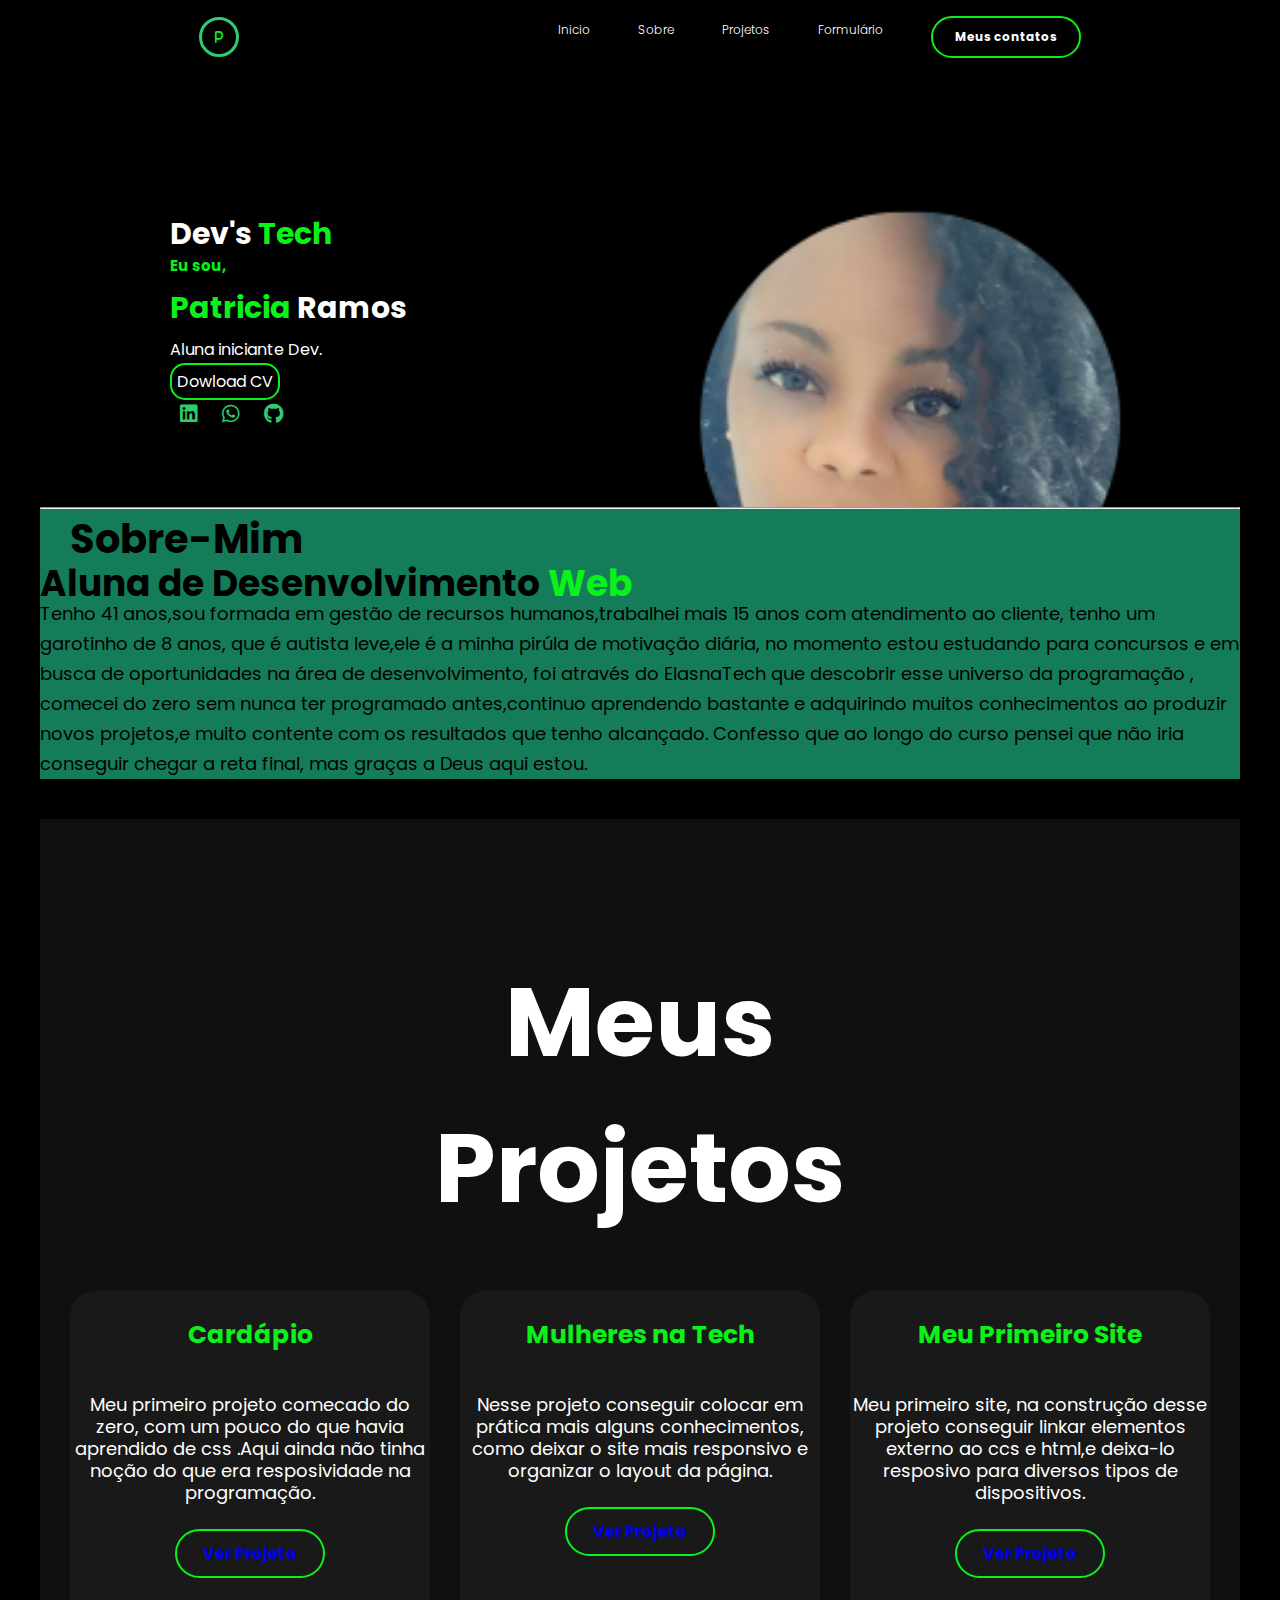
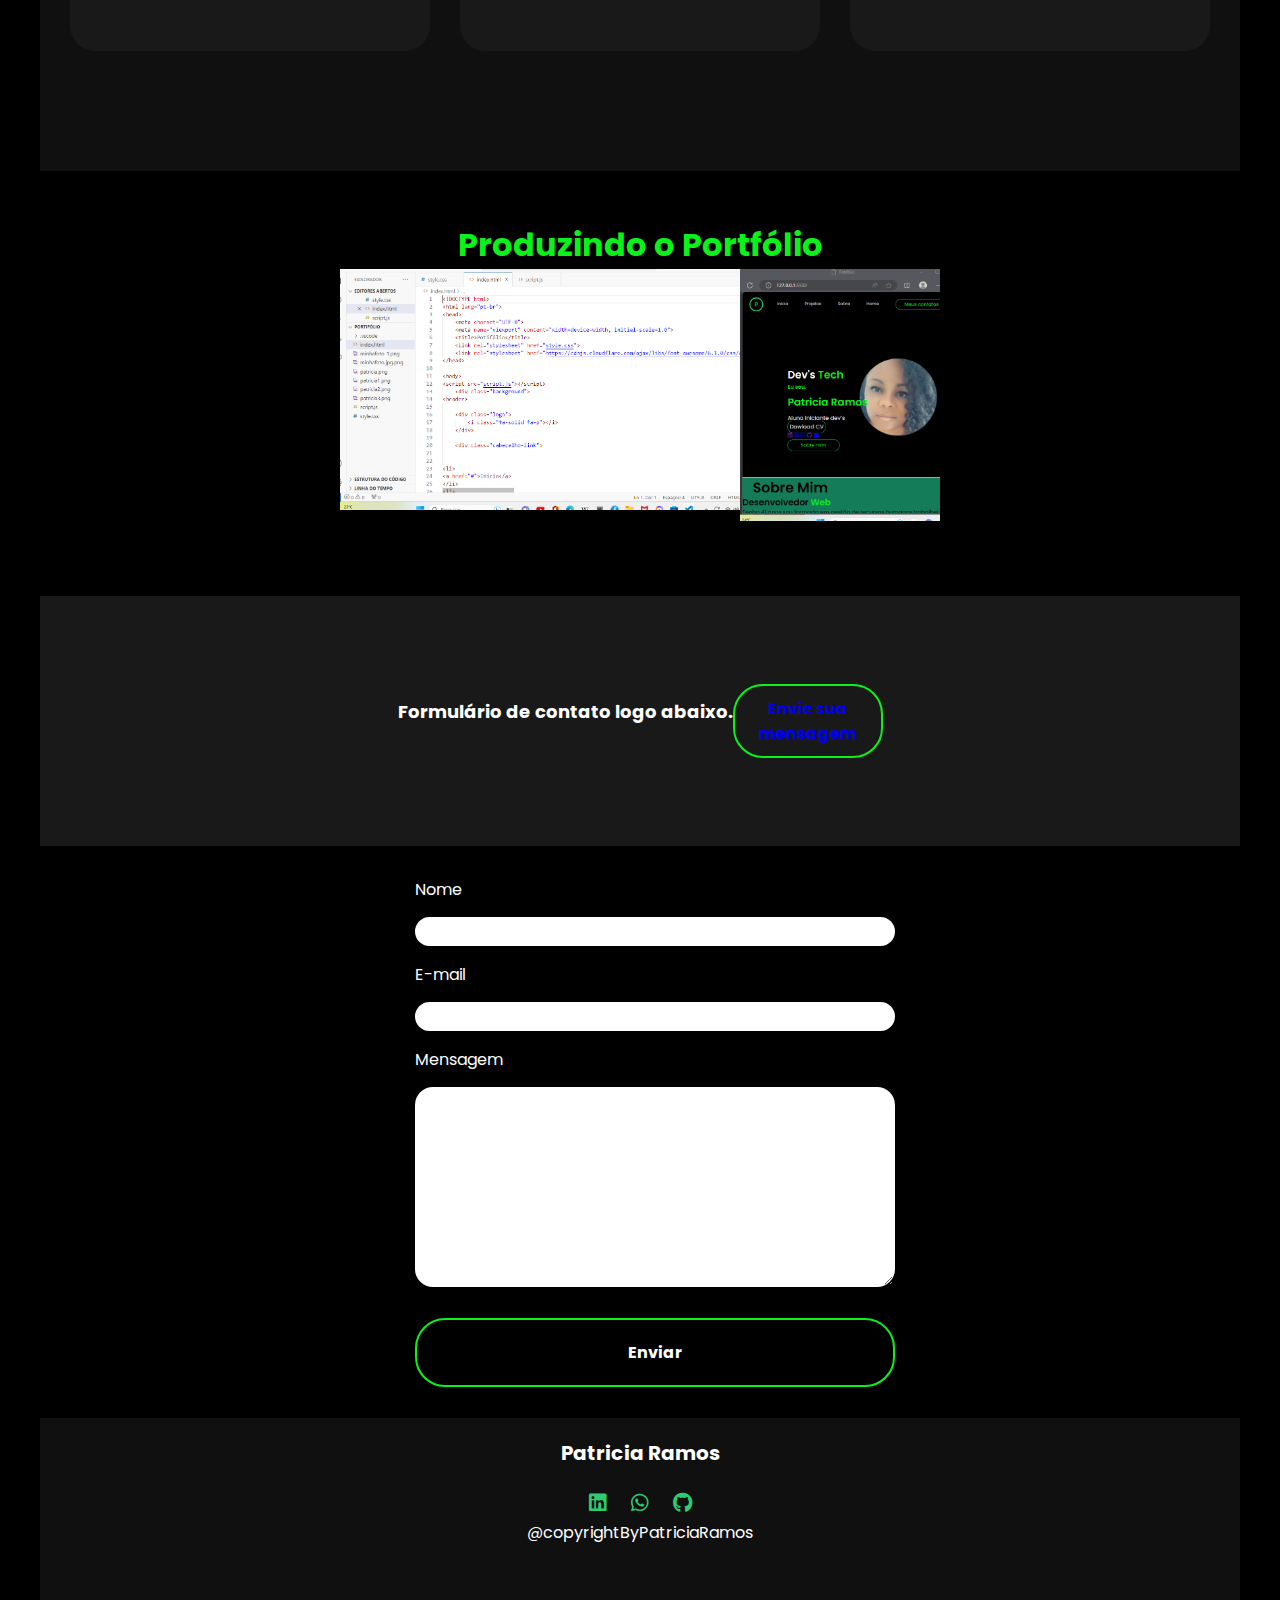
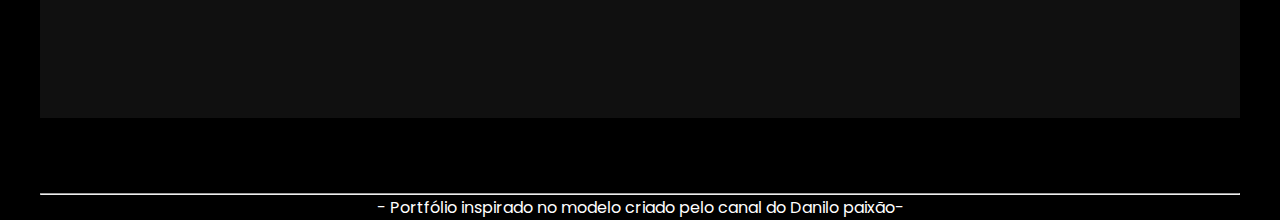
<file: index.html>
<!DOCTYPE html>
<html lang="pt-br">
<head>
    <meta charset="UTF-8">
    <meta name="viewport" content="width=device-width, initial-scale=1.0">
    <title>Potfólio</title>
    <link rel="stylesheet" href="style.css">
<link rel="stylesheet" href="https://cdnjs.cloudflare.com/ajax/libs/font-awesome/6.1.0/css/all.min.css">
<script src="script.js" defer></script>
</head>

<body>
    <script> 
    
    </script>

    <div class="background">
<header>
    
    <div class="logo">
        <i class="fa-solid fa-p"></i>
    </div>
    
 <div class="cabeçalho-link">
    
    <ol id="menu">
       <li><a href="#incio">Inicio</a></li>
       <li><a href="#sobre">Sobre</a></li>
       <li><a href="#projetos">Projetos</a></li>
       <li><a href="#formulario">Formulário</a></li>
     </ol>

      <a href="https://github.com/PatriciaRamo" target="_blank"><button> Meus contatos</button></a>
  </div><!--cabeçalho-link-->

</header>

    <div class="container-text">
        <div class="text">
            
            <section id ="inicio">
            <h1>Dev's <span> Tech</span></h1>
        <h3> <span>Eu sou,</span></h3>
        <h1> <span>Patricia </span>Ramos</h1>
    
    <p> Aluna iniciante Dev.</p>
    
        <a id="cv" href ="Curriculo pdf.pdf">Dowload CV</a>
       <section aria-label="seção curriculo Patricia Ramos" class="section-cv"></section>
        
        <div class="redes-socias">
        <a href="https://linkedin.com/in/patricia-ramosrs"><i class="fa-brands fa-linkedin"></i></a>
    
        <a href="https://wa.me/5571987499469"><i class="fa-brands fa-whatsapp"></i></a>
        <a href="https://github.com/PatriciaRamo"><i class="fa-brands fa-github"></i></a>

        </div>
        
    </div><!--container-text-->


    </div>
    <br>
    <br>
    <br>
</section>
        <section id="sobre">
            <div class="sobre">
                <hr id="color">
                <h2 id="letra">Sobre-Mim</h2>
                <h1>Aluna  de Desenvolvimento<span> Web</span></h1>
<p> Tenho 41 anos,sou formada em gestão de recursos humanos,trabalhei  mais 15 anos com atendimento ao cliente, tenho um garotinho de 8 anos, que é autista leve,ele é a minha pirúla de motivação diária,  no momento estou estudando para concursos e em busca de oportunidades na área de desenvolvimento, foi através do ElasnaTech que descobrir esse universo da programação , comecei do zero sem nunca ter programado antes,continuo aprendendo bastante e adquirindo muitos conhecimentos ao produzir novos projetos,e muito contente com os resultados que tenho alcançado. Confesso que ao longo do curso pensei que não iria conseguir chegar a reta final, mas graças a Deus aqui estou.   </p>

            </div>

        </section>
        <section id="projetos">
        <div class="container-projetos">
            <div class="textos">
                <h2> Meus Projetos</h2>
            </div>
            <div class="caixa">
                <div class="cards"><i  class="fa fa-bars>"></i>
                    <h5>Cardápio</h5>
                    <p> Meu primeiro projeto comecado do zero, com um pouco do que havia aprendido de css .Aqui ainda não tinha noção do que era resposividade na programação.</p>
                    <button class="btn"><a href="https://patriciaramo.github.io/card-pio/" target="_blank">Ver Projeto</button></a>
                </div>
                <div class="cards"><i  class="fa fa-bars>"></i>
                    <h5> Mulheres na Tech</h5>
                    <p> Nesse projeto conseguir colocar em prática mais alguns conhecimentos, como deixar o site mais responsivo e organizar o layout da página.</p>
                    <button class="btn"><a href="https://patriciaramo.github.io/mulheresnatech/" target="_blank">Ver Projeto</button></a>
                </div>
                <div class="cards"><i  class="fa fa-bars>"></i>
                    <h5>Meu Primeiro Site</h5>
                    <p> Meu primeiro site, na construção desse projeto conseguir linkar elementos externo ao ccs e html,e deixa-lo resposivo para diversos tipos de dispositivos. </p>
                    <button class="btn"><a href="https://patriciaramo.github.io/primeiro-site/" target="blank"> Ver Projeto</button></a>
     

     
                </div> 
                
            </div>
        </div>
    </section>

    <!--carrossel-->
    
    <div class="carrossel">
        <h1 id="pro"> Produzindo o Portfólio </h1>
        <ul>
            <li><img src="codigo2.png" alt="código" width="400px">
            
                </li>
            <li><img src="codigo3.png" alt="código" width="400px">
                </li>
            <li><img src="codigo1.png" alt="código" width="400px">
                </li>
            <li><img src="codigo4.png" alt="código" width="400px">
                </li>
    
            
        </ul>
    </div>!
        <div class="me-contate">
          <p>Formulário de contato logo abaixo.</p>
          <br>
          <button class="btn">  <a href="https://wa.me/5571987499469">Envie sua mensagem </button></a>
        </div>
        <section id="formulario">
        <form action="https://formsubmit.co/ajax/patriciaramosrs@outlook.com" 
        method="Post"
         
         >

            <label for="nome">Nome</label>
            <input type="nome" name="nome" id="nome" required />
            <label for="email">E-mail</label>
            <input type="email" name="email" id="email" required />
            <label for="mensagem">Mensagem </label>
            <textarea name="mensagem" id="mensagem"></textarea>
            <input type="hidden" name="_next" value="https://patriciaramo.github.io/Portf-lio/obrigada.html">
            <button id="forma" type ="submit"  >Enviar</button>
        </form>
    </section>
<footer>
    <h6>
       Patricia Ramos </h6>

    <div class="redes-socias">
        <a href="https://linkedin.com/in/patricia-ramosrs"><i class="fa-brands fa-linkedin"></i></a>
        <a href="https://wa.me/5571987499469"><i class="fa-brands fa-whatsapp"></i></a>
        
        <a href="https://github.com/PatriciaRamo"><i class="fa-brands fa-github"></i></a>

    
    </div>
   <div class="fim">
    <p> @copyrightByPatriciaRamos</p>

    </div>
</footer>
<br>
<br>
<br>
<hr>
<p id="cria">- Portfólio inspirado no modelo criado pelo canal do Danilo paixão- </p>
</body>

</html>
</file>
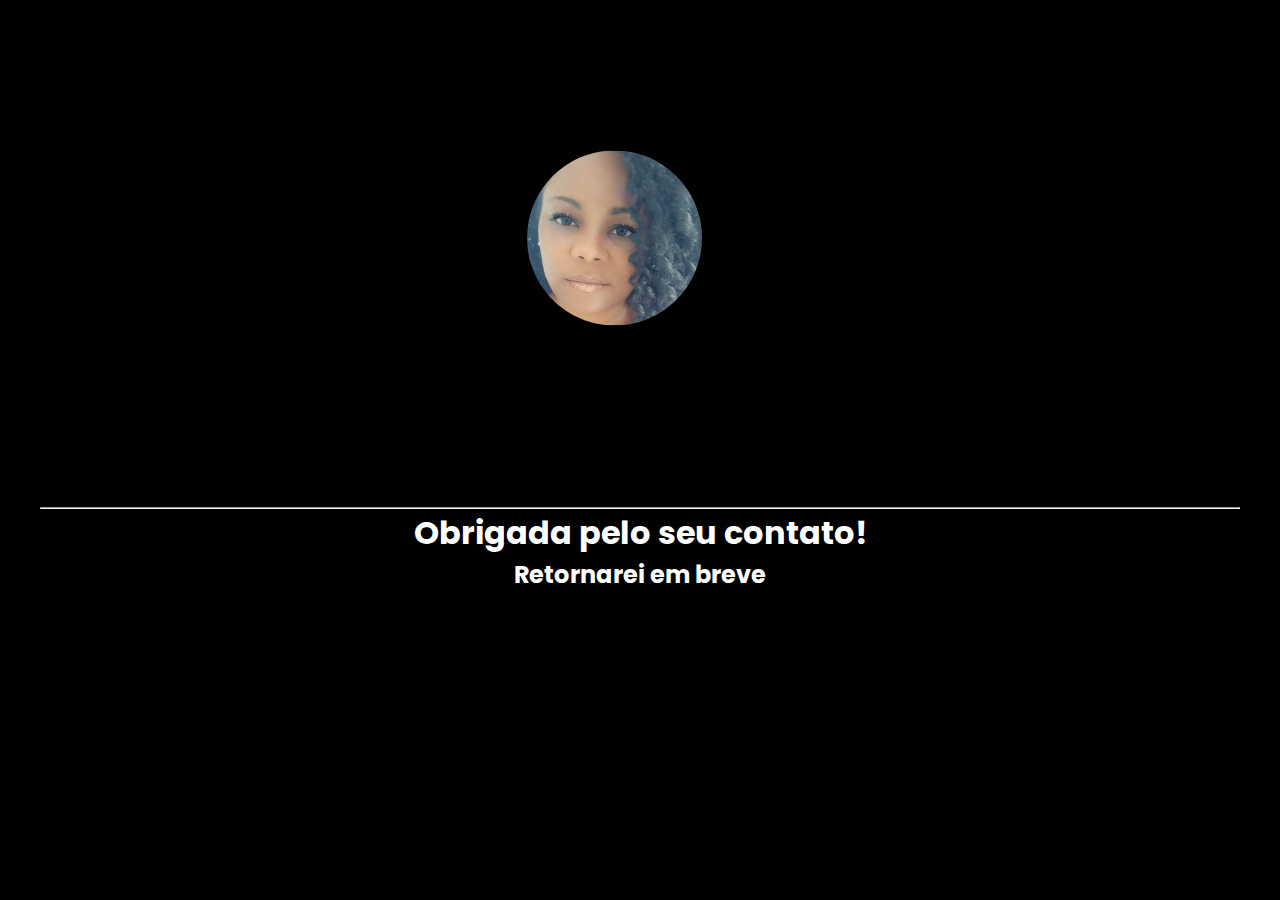
<file: obrigada.html>
<!DOCTYPE html>
<html lang="pt-br">
<head>
    <meta charset="UTF-8">
    <meta name="viewport" content="width=device-width, initial-scale=1.0">
   
    <link rel="stylesheet" href="style.css">
<link rel="stylesheet" href="https://cdnjs.cloudflare.com/ajax/libs/font-awesome/6.1.0/css/all.min.css">
<script src="script.js"></script>
</head>
 <title>Obrigada</title>
</head>
<body>
    
    <div class="final"> 
        
    <div id="foto">
<img src="patricia3.png" alt=""></div>
<hr>
<h1>    Obrigada pelo seu contato!</h1>
<h2>Retornarei em breve</h2>
    
</div>
</body>
</html>
</file>
<file: style.css>
@import url('https://fonts.googleapis.com/css2?family=Poppins:ital,wght@0,300;0,400;0,500;0,600;1,800&display=swap');

*{
    margin: 0;
    padding: 0;
    box-sizing: border-box;
    text-decoration: none;
    list-style: none;
font-family: poppins,sans-serif;

}
body,html{
    
    max-width: 1200px;
    margin: 0 auto;
    background-color:black;
}


.sobre{
    color: black;
    background-color: #157c5a;
}

.text span{
    color: #0bf11a;
}
.logo{
    height: 40px;
    width: 40px;
    background: transparent;
    border: 3px solid #2ecc71;
    color: #0bf11a;
    border-radius: 50px;
    display: inline-flex;
    align-items: center;
    justify-content: center;
    font-size: 13px;
    cursor: pointer;
}
.background{
background : linear-gradient(rgba( 0,0,0,0.5)),(rgba(0,0,0,0.5));
background-size: cover;
background-image: url(patricia3.png);
background-color: rgba(47, 4, 4, 0.897);
background-position: center;
height: 100vh ;
width: 100%;
}


#letra{
    font-size: 40px;
    padding: 15px;
    margin-left: 15px;
}
#cv{ 
color: #fff;
background: transparent;
    border: solid 2px  #0bf11a;
    padding: 5px;
    border-radius: 15px;
    font: 12px;
    width: 150px;

}
.success{
color: #ffff00;
}
 .error{
    color: #ff0000;
 }
 .success,
 .error{
    text-align: center;
 }


header{
    display: flex;
    justify-content: space-around;
    max-width: 100%;
    align-items: center;
    text-align: center;
    padding-top: 1rem;
}
.cabeçalho-link{
    display: flex;
    gap:3rem ;
    font-weight: 300;
    cursor: pointer;

}
.final{
    color: #fff;
text-align: center;
width: 100%;
height: 100vh;

}
#foto{
margin-left: -23%;

}

#menu{
    display: flex;
    gap:3rem ;
    font-weight: 300;
    cursor: pointer;
}
span{
    color: #0bf11a;
}
.cabeçalho-link a{
    color:#fff;
    font-size :12px ;
}
h5{
    font-size: 25px;
}
.cabeçalho-link a:hover{
    color: #2ecc71;
    transform: 0.3s all;
}
button{
   color:#fff;
    border: solid 2px  #0bf11a;
    background: transparent;
    padding: 10px 10px ;
    border-radius: 30px;
    font: 12px;
    width: 150px;
    transition: 0.4s all; 
    cursor: pointer;

}
button:hover{
color:#ffff00;

}
.me-contate{
    width: 100%;
}


.text h3{
  color: #fff;
  font-size: 15px;
}
.text h1{
    color:#fff;
    font-size: 30px;
    margin-top: 10px;
}

.text p{
    color: #fff;
    font-size:25 px;
    font: weight 300px; ;
    margin-top: 10px;
}
.container-text{
    padding:150px 0 0 130px ;

}

.redes-socias a{
   color: #2ecc71;
    padding: 10px 10px 10px 10px;
    margin-top: 10px;
    width: 40px;
    border-radius:40% ;
    font-size: 20px;
    flex-direction: row;

}
.fim{
    color: #0bf11a;
}
redes-socias a:hover{
    transform: scale(1.2);
    transition: .4s;
}

.sobre{
    color: black;
    line-height :30px;
    font-size: 18px;
    margin-bottom: 40px;

}

#color{
    color: #fff;
}
.text{
    line-height: 32px;
}
.container-projetos{
    background-color:#101010;
    width: 100%;
    padding: 100px 0px;

    

}


.caixa{

    display: flex;
    justify-content: center;
    align-items: center;
    min-height: 400px;
    flex-wrap: wrap;
}

@media all and (max-width:992px){
body,html{
     overflow-x: hidden;
}
}
.cards{
    background-color: #191919;
    height: 360px;
    width: 360px;
    border: 20px;
    border-radius: 25px;
    margin: 15px;
    position: relative;
    overflow: hidden;
    text-align: center;
}

.cards h5{
    color:  #0bf11a;
    font-size: 25px;
    margin-bottom: 40px;
}
.cards p{
    color: #fff;
    font-size: 18px;
    line-height: 22px;
    margin-bottom: 25px;
}

    
.textos{
    color: #fff;
    font-size: 65px;
    width: 500px;
    margin: 30px auto;
    text-align: center;

}


.btn:hover{
    color: yellow;

}
.me-contate{
    width: 100%;
    color: #fff;
    background-color: #191919;
    height: 250px;
    display: flex;
    justify-content: center;
    align-items: center;


}
.me-contate p{
    color: #fff;
    margin-bottom: 20px;
    font-weight: bold;
    font-size: 18px;
    align-items: center;
}
h6{
    font-size: 20px;
    color: #fff;
    text-align: center;
    padding: 20px;
}
footer{
   color: #fff;
    position: relative;
    width: 100%;
    height: 300px;
    background-color: #101010;
    text-align: center;
display: flex;
flex-direction: column;
}
footer p{
    font-size: 16px;
    color: #fff;
    margin-bottom:15px ;
    margin-top: 10px;
    line-height: 10px;
}
#cria{
    text-align: center;
    color: #fff;
}
form{ width: 100%;
max-width: 30rem;
}
#formulario{
width: 100%;
max-width: 30rem;
color: #fff;
display: grid;
place-items: center;
padding: 1rem;
min-width: 100%;




    
}
#forma{
    width: 100%;
    padding: 1.25rem;
    font-weight: 700;
    margin: 15px;
    position: relative;
    overflow: hidden;
    text-align: center;
}
#forma:disabled{
    cursor: not-allowed;
    background: #555b69;
}
label,
input,
textarea{
    display: block;
    margin: 15px;
    position: relative;
    overflow: hidden;
    

}
input,
textarea,
button{
    font: inherit;
    font-weight: 700;
}
input,
textarea{
    width: 100%;
    margin-bottom: 1rem;
    color: black;
    border:0.125rem solid transparent;
    border-radius: 1.125rem;
    transition: border-color 0.3s;
box-shadow: 0.3s;
    
}
input:hover,
input:focus,
textarea:hover,
textarea:focus{
outline: none;
border-color: #0bf11a;
box-shadow: 0 0 0 0.3125rem #0bf11a;
}

textarea{
    min-height: 12.5rem;
    resize: horizontal;
}
    

.carrossel{
    width: 600px;
    height: 300px;
    outline: 3px  #191919;
overflow: hidden;
color: #0bf11a;
    margin: 50px auto;
    box-shadow: 10px 10px 15px rgba(0,0,0,0.7);
}
.carrossel ul{
    display: flex;
    list-style: none;
    width: 1200px;
    height: 300px;

}
.carrossel li{
    position: relative;
    animation:slide 15s infinite ease-out;


}
@keyframes slide{
    0%{  left:0px}
    20%{left: 0px}
    30%{left: -400px}
    50%{left: -800px}
    90%{left:-800px}
    100%{left: -100px}

}
#pro{
    text-align: center;
}
</file>
